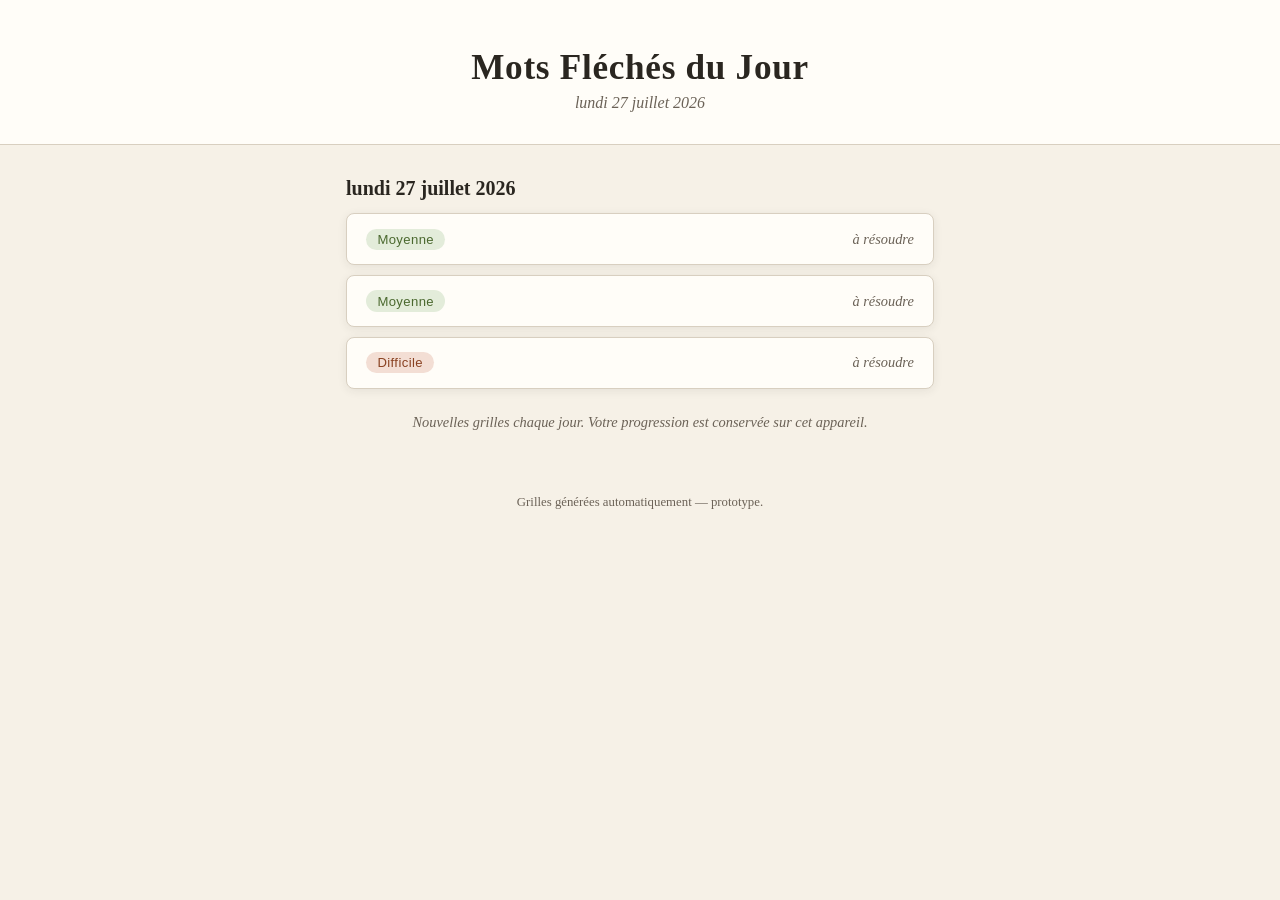
<file: index.html>
<!DOCTYPE html>
<html lang="fr">
<head>
<meta charset="UTF-8">
<meta name="viewport" content="width=device-width, initial-scale=1.0">
<title>Mots Fléchés du Jour</title>
<link rel="stylesheet" href="style.css?v=2">
</head>
<body class="home">
<header>
  <h1>Mots Fléchés du Jour</h1>
  <p class="date" id="date-du-jour"></p>
</header>
<main>
  <section id="liste-grilles" class="liste-grilles"></section>
  <p class="note">Nouvelles grilles chaque jour. Votre progression est conservée sur cet appareil.</p>
</main>
<footer>
  <p>Grilles générées automatiquement — prototype.</p>
</footer>
<script>
const JOURS = ['dimanche','lundi','mardi','mercredi','jeudi','vendredi','samedi'];
const MOIS = ['janvier','février','mars','avril','mai','juin','juillet','août','septembre','octobre','novembre','décembre'];

function dateLisible(iso) {
  const [y, m, d] = iso.split('-').map(Number);
  const dt = new Date(y, m - 1, d);
  return `${JOURS[dt.getDay()]} ${d} ${MOIS[m - 1]} ${y}`;
}

fetch('grilles/index.json')
  .then(r => r.json())
  .then(idx => {
    document.getElementById('date-du-jour').textContent = dateLisible(idx.date);
    const cont = document.getElementById('liste-grilles');
    const jour = document.createElement('div');
    jour.className = 'jour';
    jour.innerHTML = `<h2>${dateLisible(idx.date)}</h2>`;
    const ul = document.createElement('div');
    ul.className = 'liens';
    for (const g of idx.grids) {
      const resolue = localStorage.getItem('mf:' + g.id + ':win') === '1';
      const a = document.createElement('a');
      a.className = 'lien-grille' + (resolue ? ' resolue' : '');
      a.href = `grille.html?g=${g.id}`;
      a.innerHTML = `
        <span class="badge ${g.difficulty}">${g.difficulty === 'moyenne' ? 'Moyenne' : 'Difficile'}</span>
        <span class="etat">${resolue ? '✓ résolue' : 'à résoudre'}</span>`;
      ul.appendChild(a);
    }
    jour.appendChild(ul);
    cont.appendChild(jour);
  })
  .catch(() => {
    document.getElementById('liste-grilles').innerHTML =
      '<p class="erreur">Aucune grille disponible pour le moment.</p>';
  });
</script>
</body>
</html>
</file>
<file: style.css>
/* Mots Fléchés du Jour — style éditorial */
:root {
  --fond: #f6f1e7;
  --fond-carte: #fffdf8;
  --encre: #2a2620;
  --encre-doux: #6b6257;
  --accent: #8a6d2f;
  --case-def: #3d3830;
  --case-def-texte: #f6f1e7;
  --case-lettre: #fffdf8;
  --case-active: #ffe9a8;
  --case-mot: #fff3c4;
  --case-erreur: #f6c9c4;
  --bordure: #d8cfc0;
  --ombre: 0 2px 10px rgba(42, 38, 32, .08);
}
* { box-sizing: border-box; margin: 0; padding: 0; }
body {
  font-family: Georgia, 'Times New Roman', serif;
  background: var(--fond);
  color: var(--encre);
  min-height: 100vh;
}

/* ---------- accueil ---------- */
.home header {
  text-align: center;
  padding: 3rem 1rem 2rem;
  border-bottom: 1px solid var(--bordure);
  background: var(--fond-carte);
}
.home h1 { font-size: 2.2rem; letter-spacing: .02em; }
.home .date { color: var(--encre-doux); font-style: italic; margin-top: .4rem; }
.home main { max-width: 620px; margin: 2rem auto; padding: 0 1rem; }
.jour h2 { font-size: 1.25rem; margin-bottom: .8rem; }
.liens { display: flex; flex-direction: column; gap: .6rem; }
.lien-grille {
  display: flex; justify-content: space-between; align-items: center;
  padding: .9rem 1.2rem;
  background: var(--fond-carte);
  border: 1px solid var(--bordure);
  border-radius: 8px;
  text-decoration: none; color: var(--encre);
  box-shadow: var(--ombre);
  transition: transform .12s ease;
}
.lien-grille:hover { transform: translateY(-2px); }
.lien-grille.resolue { opacity: .72; }
.lien-grille .etat { font-style: italic; color: var(--encre-doux); font-size: .9rem; }
.badge {
  display: inline-block; padding: .2rem .7rem; border-radius: 99px;
  font-size: .82rem; font-family: Verdana, sans-serif; letter-spacing: .03em;
}
.badge.moyenne { background: #e3ecda; color: #4a682e; }
.badge.difficile { background: #f3ded4; color: #8a4222; }
.note { margin-top: 1.6rem; color: var(--encre-doux); font-size: .9rem; font-style: italic; text-align: center; }
.home footer { text-align: center; color: var(--encre-doux); font-size: .8rem; padding: 2rem 1rem; }
.erreur { text-align: center; color: #a33; }

/* ---------- jeu ---------- */
.jeu-header {
  display: flex; align-items: center; justify-content: space-between;
  padding: .8rem 1.2rem;
  background: var(--fond-carte);
  border-bottom: 1px solid var(--bordure);
  position: sticky; top: 0; z-index: 5;
}
.retour { color: var(--encre-doux); text-decoration: none; font-size: .95rem; }
.retour:hover { color: var(--encre); }
.titre-grille { display: flex; align-items: center; gap: .7rem; }
.titre-grille h1 { font-size: 1.15rem; }
.chrono {
  font-family: 'Courier New', monospace; font-size: 1.1rem;
  background: var(--fond); border: 1px solid var(--bordure);
  padding: .25rem .8rem; border-radius: 6px;
}
.def-active {
  max-width: 900px; margin: .9rem auto 0; padding: .8rem 1.4rem;
  background: var(--fond-carte); border: 1px solid var(--bordure);
  border-radius: 8px; box-shadow: var(--ombre);
  min-height: 3.2rem; display: flex; align-items: center; gap: .9rem;
  font-size: 1.15rem; line-height: 1.4;
}
.def-active .fleche { font-size: 1.5rem; color: var(--accent); flex-shrink: 0; }
.zone-jeu { display: flex; justify-content: center; padding: 1.2rem 1rem; overflow: auto; }
.grille {
  display: grid; gap: 3px;
  background: var(--encre);
  border: 2px solid var(--encre);
  box-shadow: var(--ombre);
  position: relative;
}
.case {
  width: var(--taille-case, 44px); height: var(--taille-case, 44px);
  background: var(--case-lettre);
  position: relative;
  display: flex; align-items: center; justify-content: center;
  font-size: calc(var(--taille-case, 44px) * .55);
  font-family: Verdana, sans-serif; font-weight: 600;
  text-transform: uppercase;
  cursor: pointer;
  user-select: none;
}
.case.lettre:hover { background: #f3ead2; }
.case.lettre.dans-mot { background: var(--case-mot); }
.case.lettre.active { background: var(--case-active); outline: 2px solid var(--accent); outline-offset: -2px; }
.case.lettre.erreur { background: var(--case-erreur); }
.case.lettre.correcte { color: #2e6b2e; }
.case.def {
  background: var(--case-def);
  color: var(--case-def-texte);
  cursor: default;
  padding: 2px 2px 2px 8px;
  flex-direction: column;
  align-items: flex-start; justify-content: center;
  gap: 1px;
  overflow: hidden;
}
.case.def .def-item {
  display: flex; align-items: baseline; gap: 2px;
  width: 100%; line-height: 1.05;
}
.case.def .fleche {
  font-size: 8px; color: #d9b64f; flex-shrink: 0;
  line-height: 1;
}
.case.def .texte {
  font-size: 9px;
  flex: 1; min-width: 0;
  line-height: 1.05;
  overflow: hidden;
  white-space: nowrap;
}
.case.def.surbrillance { outline: 2px solid #d9b64f; outline-offset: -2px; }
.case.vide { background: var(--encre); cursor: default; }
.case .num {
  position: absolute; top: 1px; left: 3px;
  font-size: calc(var(--taille-case, 44px) * .26);
  font-family: Verdana, sans-serif; font-weight: 400;
  color: var(--accent);
}
.actions { display: flex; justify-content: center; gap: .8rem; padding: .6rem 1rem 2rem; }
.btn {
  font-family: Georgia, serif; font-size: 1rem;
  padding: .55rem 1.5rem;
  background: var(--encre); color: var(--fond);
  border: none; border-radius: 6px; cursor: pointer;
  text-decoration: none; display: inline-block;
}
.btn:hover { opacity: .88; }
.btn.secondaire { background: transparent; color: var(--encre); border: 1px solid var(--encre); }
.grille.secoue { animation: secousse .4s ease; }
@keyframes secousse {
  0%, 100% { transform: translateX(0); }
  20% { transform: translateX(-6px); }
  40% { transform: translateX(6px); }
  60% { transform: translateX(-4px); }
  80% { transform: translateX(4px); }
}

/* ---------- mot maître ---------- */
.master-section {
  max-width: 900px; margin: 0 auto 1rem;
  padding: .8rem 1.2rem;
  background: var(--fond-carte);
  border: 1px solid var(--bordure);
  border-radius: 8px; box-shadow: var(--ombre);
  text-align: center;
}
.master-section.cache { display: none; }
.master-label { font-size: .85rem; color: var(--encre-doux); margin-bottom: .4rem; font-variant: small-caps; letter-spacing: .08em; }
.master-lettres { display: flex; gap: .4rem; justify-content: center; }
.m-slot {
  display: inline-flex; align-items: center; justify-content: center;
  width: 2rem; height: 2.2rem;
  font-size: 1.1rem; font-weight: 600; font-family: Verdana, sans-serif;
  background: var(--fond);
  border: 2px solid var(--bordure); border-radius: 4px;
  color: var(--encre-doux);
}
.m-slot.m-rempli { color: var(--encre); border-color: var(--accent); background: var(--case-mot); }
.master-lettres.m-trouve .m-slot { color: #2e6b2e; border-color: #2e6b2e; background: #e8f5e0; }
.master-indice { font-size: .8rem; color: var(--encre-doux); margin-top: .3rem; }

/* ---------- panneau définitions ---------- */
.defs-panel {
  max-width: 900px; margin: 1.5rem auto;
  padding: 1rem 1.4rem;
  background: var(--fond-carte);
  border: 1px solid var(--bordure);
  border-radius: 8px; box-shadow: var(--ombre);
  display: flex; gap: 2rem; flex-wrap: wrap;
}
.defs-titre { width: 100%; font-size: 1.1rem; margin-bottom: .5rem; font-variant: small-caps; }
.defs-colonne { flex: 1; min-width: 280px; }
.defs-colonne h3 { font-size: .9rem; color: var(--accent); margin-bottom: .4rem; }
.def-ligne {
  padding: .3rem .5rem; border-radius: 4px; cursor: pointer;
  font-size: .9rem; line-height: 1.4;
}
.def-ligne:hover { background: var(--case-mot); }
.def-ligne.active { background: var(--case-active); outline: 1px solid var(--accent); }
.d-arrow { color: var(--accent); font-weight: bold; }
.d-mot { font-weight: 600; font-variant: small-caps; }

/* ---------- overlay victoire ---------- */
.overlay {
  position: fixed; inset: 0;
  background: rgba(42, 38, 32, .55);
  display: flex; align-items: center; justify-content: center;
  z-index: 20;
}
.overlay.cache { display: none; }
.overlay-carte {
  background: var(--fond-carte);
  border-radius: 12px; box-shadow: var(--ombre);
  padding: 2rem 2.4rem; text-align: center;
  max-width: 420px; width: 90%;
}
.overlay-titre { font-size: 1.8rem; margin-bottom: .5rem; }
.overlay-detail { color: var(--encre-doux); font-style: italic; margin-bottom: 1rem; }
.overlay-actions { display: flex; gap: .8rem; justify-content: center; margin-top: 1rem; }
#confettis { display: block; margin: 0 auto; }
.saisie-cachee {
  position: fixed; top: -100px; left: -100px;
  opacity: 0; pointer-events: none;
}

@media (max-width: 640px) {
  .def-active { margin: .9rem .8rem 0; font-size: .95rem; }
}
</file>
